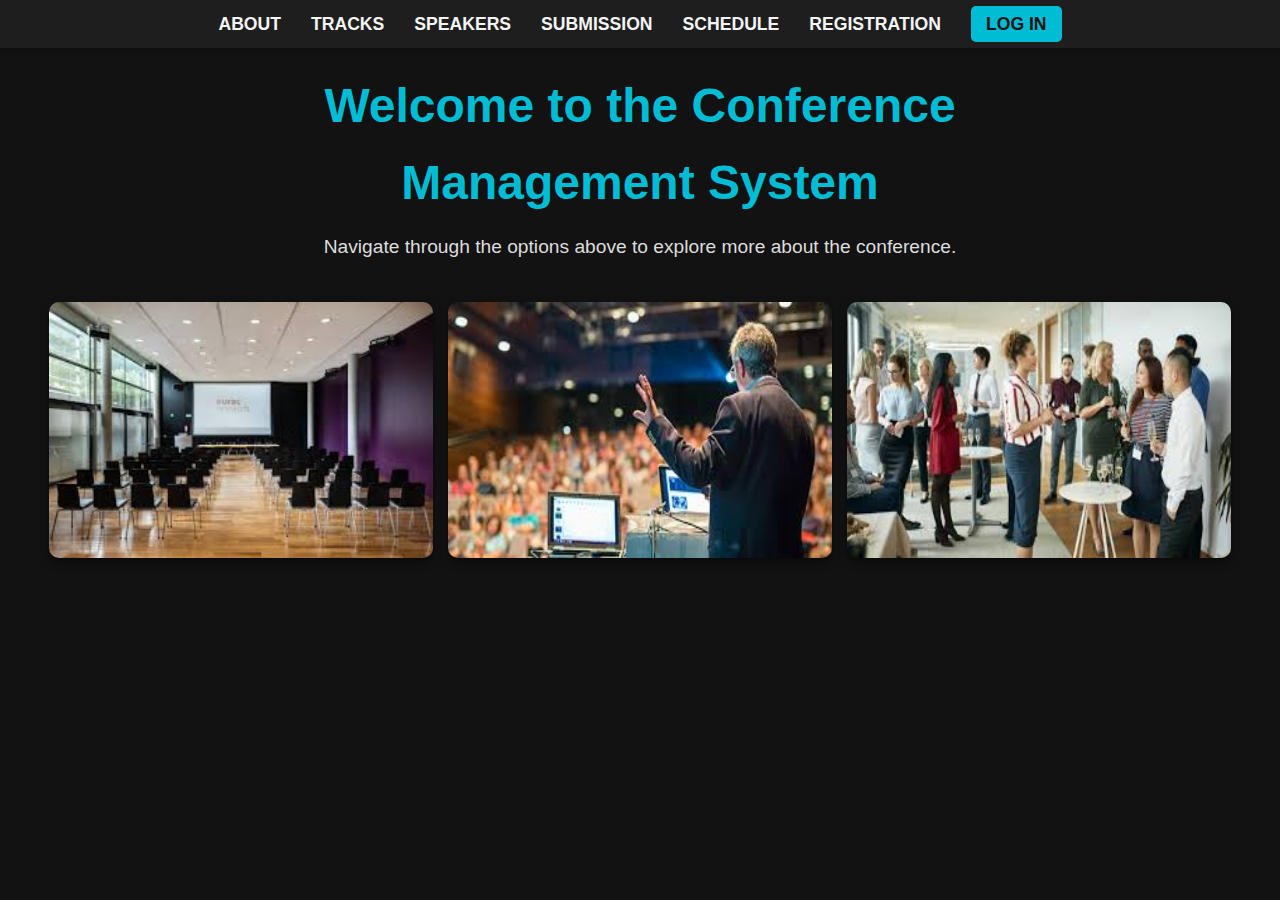
<file: index.html>
<!DOCTYPE html>
<html lang="en">
<head>
  <meta charset="UTF-8">
  <meta name="viewport" content="width=device-width, initial-scale=1.0">
  <title>Conference Management System</title>
  <link rel="stylesheet" href="stylesIndex.css">
</head>
<body>
  <header>
    <!-- Navigation Bar -->
    <nav class="navbar">
      <ul>
        <li><a href="about.html" target="_self">About</a></li>
        <li><a href="tracks.html" target="_self">Tracks</a></li>
        <li><a href="speakers.html" target="_self">Speakers</a></li>
        <li><a href="submission.html" target="_self">Submission</a></li>
        <li><a href="schedule.html" target="_self">Schedule</a></li>
        <li><a href="registration.html" target="_self">Registration</a></li>
        <li><a href="login.html" target="_self" class="btn-link">Log In</a></li>
      </ul>
    </nav>
  </header>
  <main>
    
    <h1>Welcome to the Conference <br> Management System</h1>
    <p>
      Navigate through the options above to explore more about the conference.
    </p>
	 <!-- Image Section -->
    <section class="image-gallery">
      <img src="images/photo1.jpg" alt="Conference Hall" />
      <img src="images/photo2.jpg" alt="Keynote Speech" />
      <img src="images/photo3.jpg" alt="Networking Session" />
    </section>
  </main>
</body>
</html>
</file>
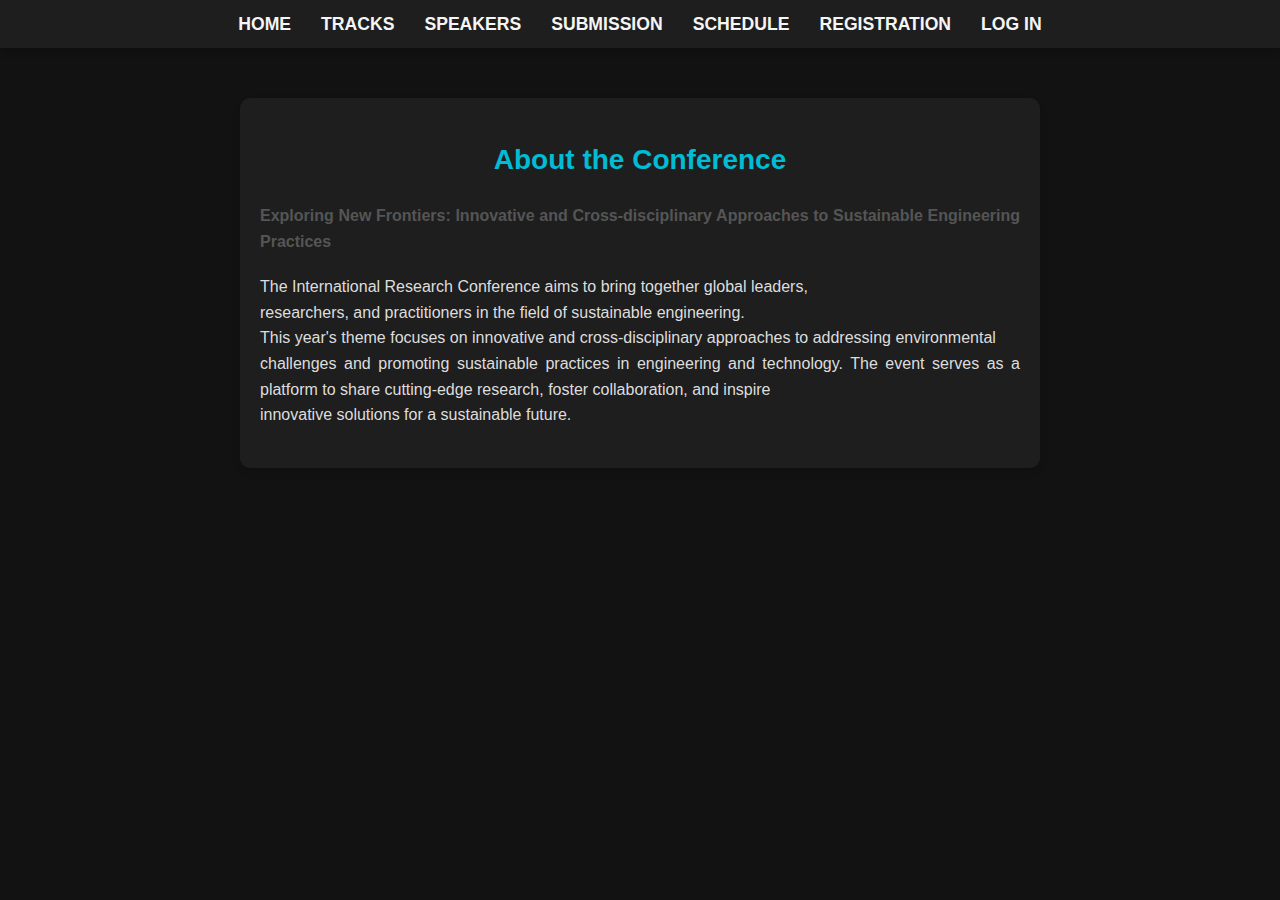
<file: about.html>
<!DOCTYPE html>
<html lang="en">
<head>
  <meta charset="UTF-8">
  <meta name="viewport" content="width=device-width, initial-scale=1.0">
  <title>About</title>
  <link rel="stylesheet" href="stylesAbout.css">
</head>
<body>
  <header>
    <nav class="navbar">
      <ul>
        <li><a href="index.html">Home</a></li>
        <li><a href="tracks.html">Tracks</a></li>
        <li><a href="speakers.html">Speakers</a></li>
        <li><a href="submission.html">Submission</a></li>
        <li><a href="schedule.html">Schedule</a></li>
        <li><a href="registration.html">Registration</a></li>
        <li><a href="login.html">Log In</a></li>
      </ul>
    </nav>
  </header>
  <main>
    <h1>About the Conference</h1>
    <p>
      <strong>Exploring New Frontiers: Innovative and Cross-disciplinary Approaches to Sustainable Engineering Practices</strong>
    </p>
    <p>
      The International Research Conference aims to bring together global leaders,<br> 
	  researchers, and practitioners in the field of sustainable engineering. <br> 
	  This year's theme focuses on innovative and cross-disciplinary approaches to addressing environmental <br> 
	  challenges and promoting sustainable practices in engineering and technology.
	  The event serves as a platform to share cutting-edge research, foster collaboration, and inspire<br> 
	  innovative solutions for a sustainable future.<br> 
    </p>
  </main>
</body>
</html>
</file>
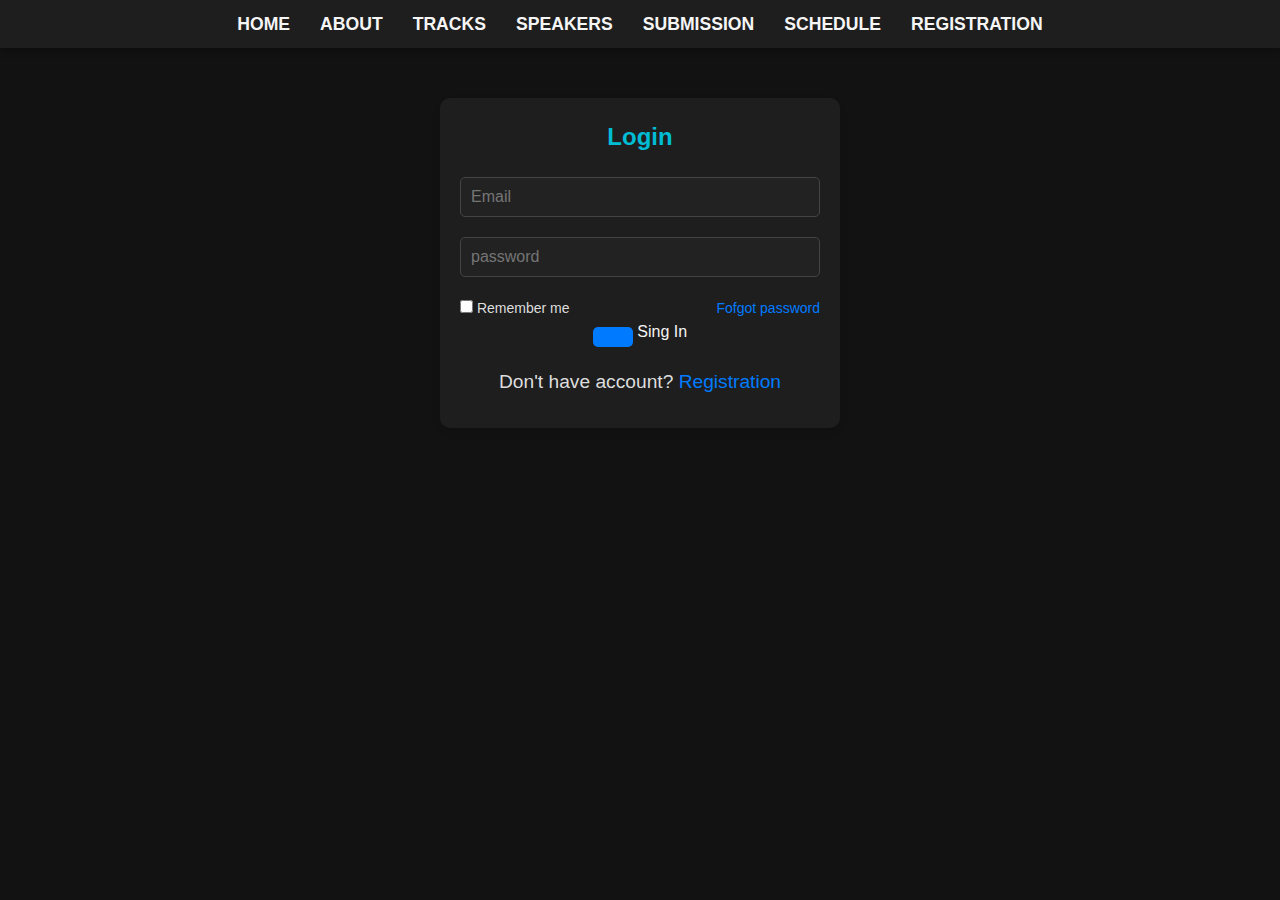
<file: login.html>
<!DOCTYPE html>
<html lang="en">
<head>
  <meta charset="UTF-8">
  <meta name="viewport" content="width=device-width, initial-scale=1.0">
  <title>Log In</title>
  <link rel="stylesheet" href="styles1.css">
  <link rel="stylesheet" href="stylesAbout.css">
</head>
<body>
  <header>
    <nav class="navbar">
      <ul>
        <li><a href="index.html">Home</a></li>
        <li><a href="about.html">About</a></li>
        <li><a href="tracks.html">Tracks</a></li>
        <li><a href="speakers.html">Speakers</a></li>
        <li><a href="submission.html">Submission</a></li>
        <li><a href="schedule.html">Schedule</a></li>
        <li><a href="registration.html">Registration</a></li>
      </ul>
    </nav>
  </header>
    <div class="login-box">
        <div class="login-header">
            <header>Login</header>
        </div>
        <div class="input-box">
            <input type="text" class="input-field" placeholder="Email" autocomplete="off" required>
            </div>
            <div class="input-box">
                <input type="password" class="input-field" placeholder="password" autocomplete="off" required>

            </div>
            <div class="forgot">
              <section>
                <input type="checkbox" id="check">
                <label for="check">Remember me</label>
              </section>
              <section>
                <a href="#">Fofgot password</a>
              </section>
            </div>
            <div class="input-submit">
              <button class="submit-btn " id="submit"></button>
              <label for="submit">Sing In</label>
              <br>
            </div>
            <div class="sing-up-link">
              <p>Don't have account? <a href="registration.html" >Registration</a></p>
            </div>
        </div>
    </div>
  </body>
  </html>
</file>
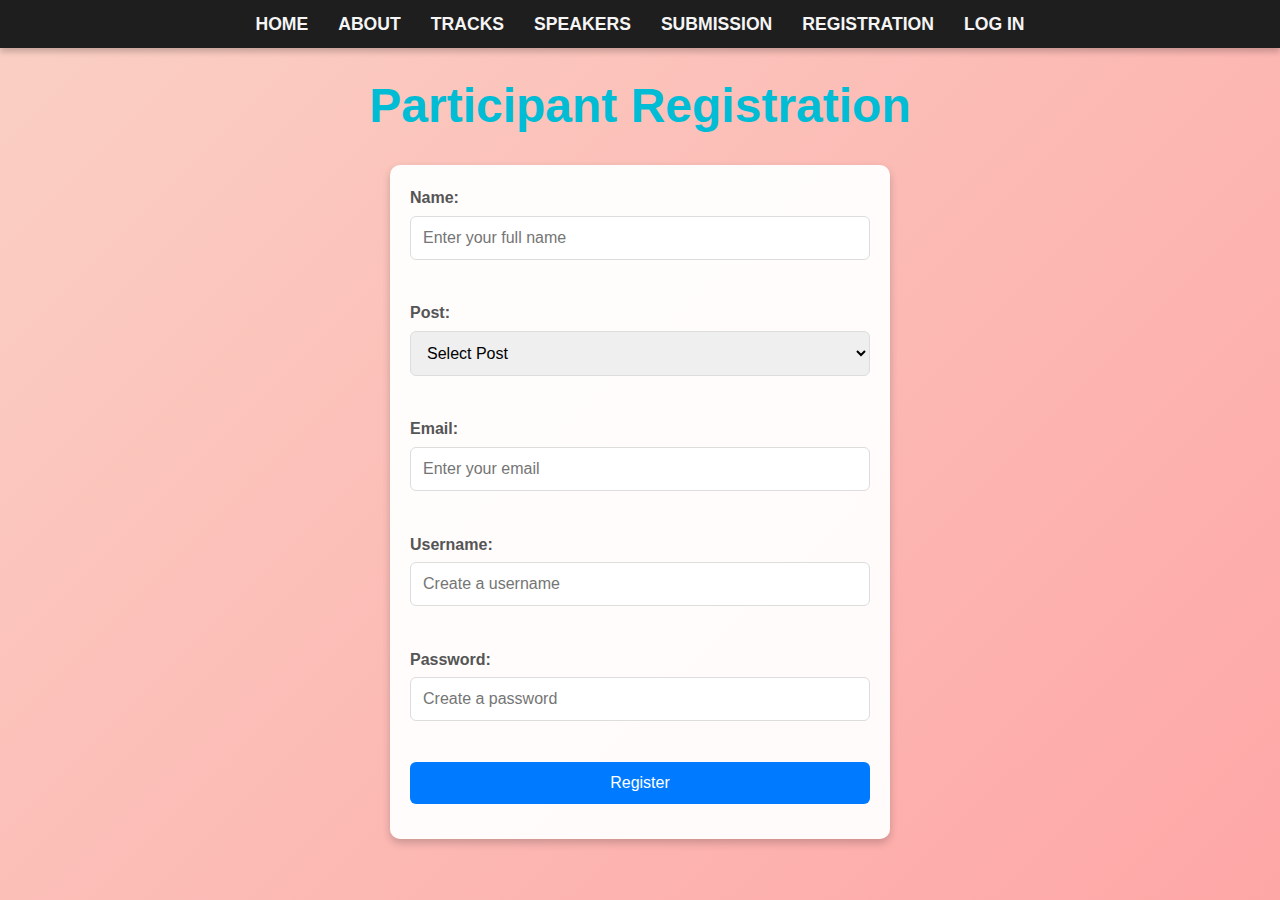
<file: registration.html>
<!DOCTYPE html>
<html lang="en">
<head>
  <meta charset="UTF-8">
  <meta name="viewport" content="width=device-width, initial-scale=1.0">
  <title>Participant Registration</title>
  <script src="register.js" defer></script> <!-- External JavaScript -->
  <link rel="stylesheet" href="stylesRegistration.css"> <!-- Optional Styling -->
</head>
<body>
  <header>
    <nav class="navbar">
      <ul>
        <li><a href="index.html">Home</a></li>
        <li><a href="about.html">About</a></li>
        <li><a href="tracks.html">Tracks</a></li>
        <li><a href="speakers.html">Speakers</a></li>
        <li><a href="submission.html">Submission</a></li>
        <li><a href="registration.html">Registration</a></li>
        <li><a href="login.html">Log In</a></li>
      </ul>
    </nav>
  </header>

  <h1>Participant Registration</h1>
  <form id="registrationForm" action="register.php" method="POST" novalidate>
    <label for="name">Name:</label>
    <input type="text" id="name" name="name" placeholder="Enter your full name" required><br><br>

    <label for="post">Post:</label>
    <select id="post" name="post" required>
      <option value="">Select Post</option>
      <option value="participant">Participant</option>
      <option value="admin">Admin</option>
    </select><br><br>

    <label for="email">Email:</label>
    <input type="email" id="email" name="email" placeholder="Enter your email" required><br><br>

    <label for="username">Username:</label>
    <input type="text" id="username" name="username" placeholder="Create a username" required><br><br>

    <label for="password">Password:</label>
    <input type="password" id="password" name="password" placeholder="Create a password" required><br><br>

    <button type="submit">Register</button>
  </form>

  <p id="errorMessage" style="color: red;"></p>
</body>
</html>
</file>
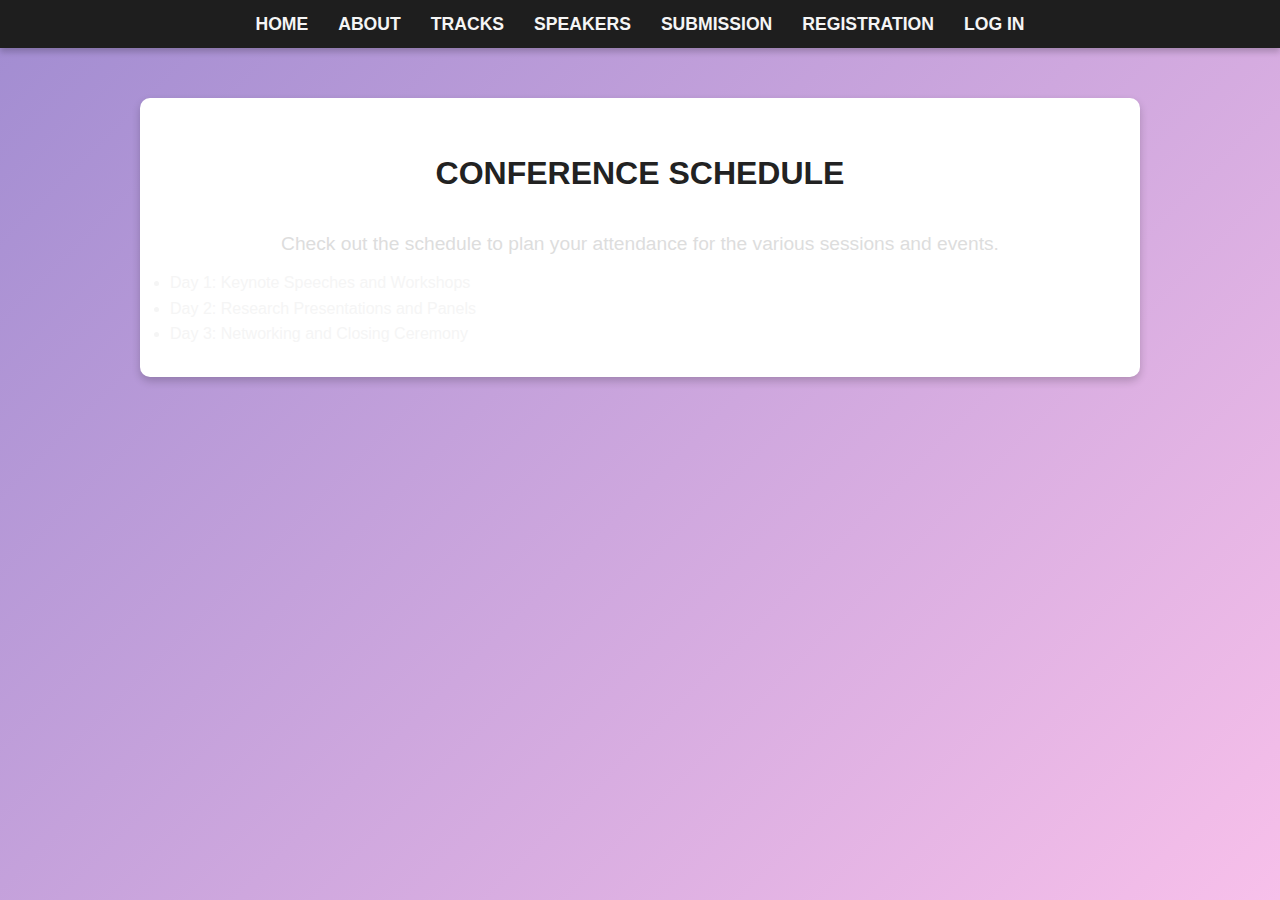
<file: schedule.html>
<!DOCTYPE html>
<html lang="en">
<head>
  <meta charset="UTF-8">
  <meta name="viewport" content="width=device-width, initial-scale=1.0">
  <title>Schedule</title>
  <link rel="stylesheet" href="stylesSchedule.css">
</head>
<body>
  <header>
    <nav class="navbar">
      <ul>
        <li><a href="index.html">Home</a></li>
        <li><a href="about.html">About</a></li>
        <li><a href="tracks.html">Tracks</a></li>
        <li><a href="speakers.html">Speakers</a></li>
        <li><a href="submission.html">Submission</a></li>
        <li><a href="registration.html">Registration</a></li>
        <li><a href="login.html">Log In</a></li>
      </ul>
    </nav>
  </header>
  <main>
    <h1>Conference Schedule</h1>
    <p>
      Check out the schedule to plan your attendance for the various sessions and events.
    </p>
    <ul>
      <li>Day 1: Keynote Speeches and Workshops</li>
      <li>Day 2: Research Presentations and Panels</li>
      <li>Day 3: Networking and Closing Ceremony</li>
    </ul>
  </main>
</body>
</html>
</file>
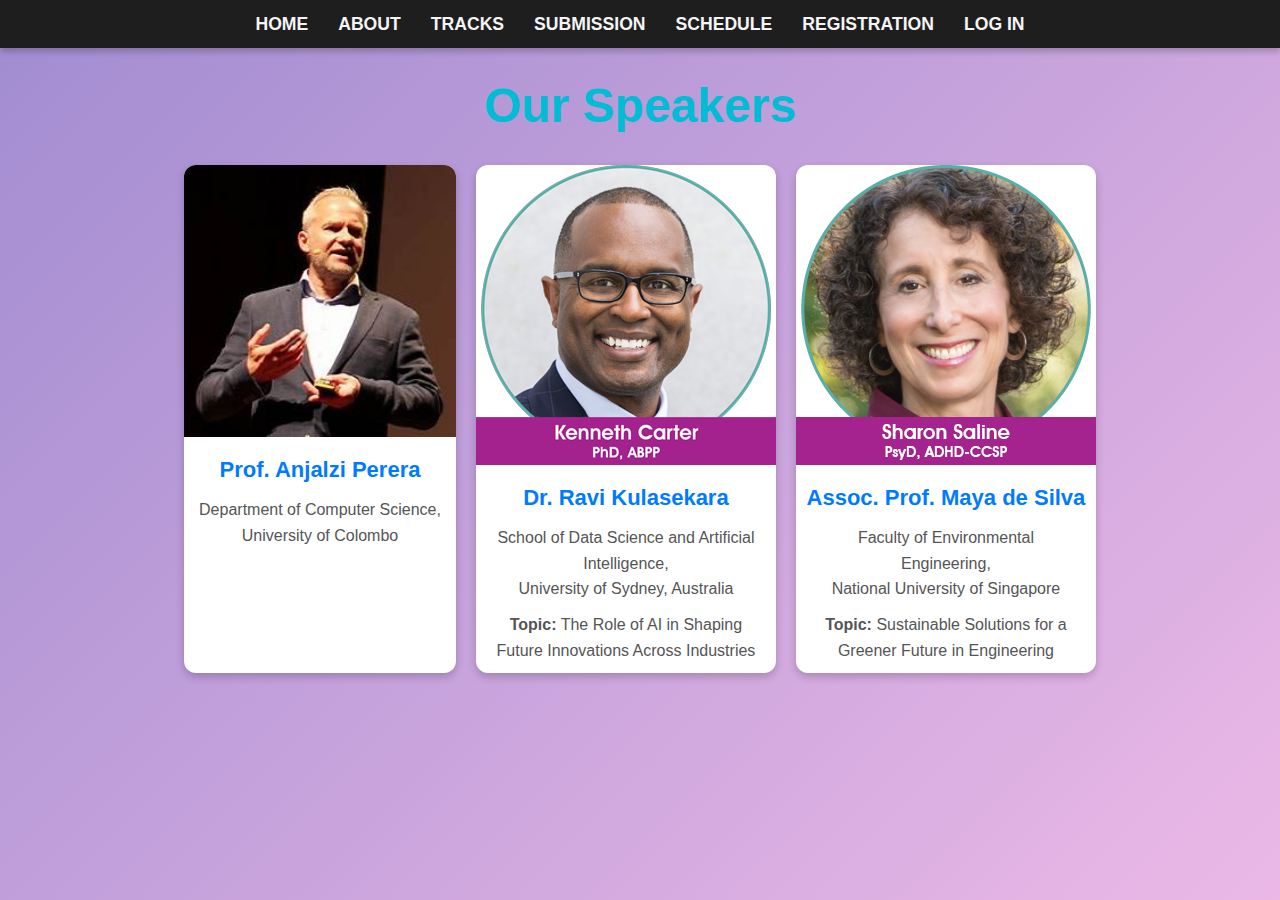
<file: speakers.html>
<!DOCTYPE html>
<html lang="en">
<head>
  <meta charset="UTF-8">
  <meta name="viewport" content="width=device-width, initial-scale=1.0">
  <title>Speakers</title>
  <link rel="stylesheet" href="stylesSpeakers.css">
</head>
<body>
  <header>
    <nav class="navbar">
      <ul>
        <li><a href="index.html">Home</a></li>
        <li><a href="about.html">About</a></li>
        <li><a href="tracks.html">Tracks</a></li>
        <li><a href="submission.html">Submission</a></li>
        <li><a href="schedule.html">Schedule</a></li>
        <li><a href="registration.html">Registration</a></li>
        <li><a href="login.html">Log In</a></li>
      </ul>
    </nav>
  </header>
  <h1>Our Speakers</h1>

  <!-- Speaker Column Section -->
<section class="speaker-column">
  <!-- Chief Guest -->
  <div class="speaker">
    <img src="images/chief_guest.jpeg" alt="Prof. Anjali Perera">
    <h3>Prof. Anjalzi Perera</h3>
    <p>Department of Computer Science,<br>University of Colombo</p>
  </div>

  <!-- Keynote Speaker -->
  <div class="speaker">
    <img src="images/keynote_speaker.jpg" alt="Dr. Ravi Kulasekara">
    <h3>Dr. Ravi Kulasekara</h3>
    <p>School of Data Science and Artificial Intelligence,<br>University of Sydney, Australia</p>
    <p><strong>Topic:</strong> The Role of AI in Shaping Future Innovations Across Industries</p>
  </div>

  <!-- Special Speaker -->
  <div class="speaker">
    <img src="images/special_speaker.png" alt="Assoc. Prof. Maya de Silva">
    <h3>Assoc. Prof. Maya de Silva</h3>
    <p>Faculty of Environmental Engineering,<br>National University of Singapore</p>
    <p><strong>Topic:</strong> Sustainable Solutions for a Greener Future in Engineering</p>
  </div>
</section>

</main>



  </main>
</body>
</html>
</file>
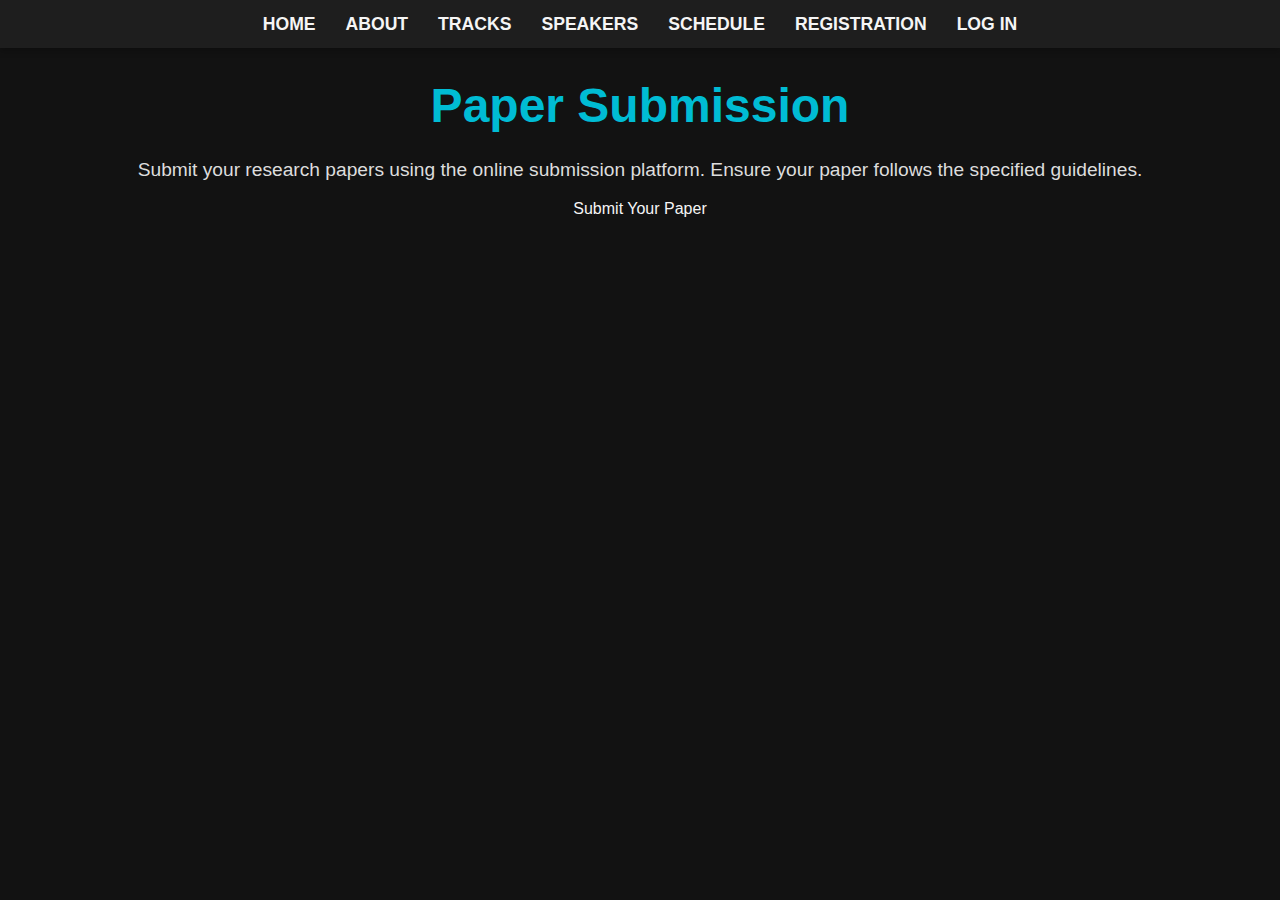
<file: submission.html>
<!DOCTYPE html>
<html lang="en">
<head>
  <meta charset="UTF-8">
  <meta name="viewport" content="width=device-width, initial-scale=1.0">
  <title>Submission</title>
  <link rel="stylesheet" href="stylesSubmition.css">
</head>
<body>
  <header>
    <nav class="navbar">
      <ul>
        <li><a href="index.html">Home</a></li>
        <li><a href="about.html">About</a></li>
        <li><a href="tracks.html">Tracks</a></li>
        <li><a href="speakers.html">Speakers</a></li>
        <li><a href="schedule.html">Schedule</a></li>
        <li><a href="registration.html">Registration</a></li>
        <li><a href="login.html">Log In</a></li>
      </ul>
    </nav>
  </header>
  <main>
    <h1>Paper Submission</h1>
    <p>
      Submit your research papers using the online submission platform. Ensure your paper follows the specified guidelines.
    </p>
    <a href="https://example.com/submit" target="_blank">  Submit Your Paper</a>
  </main>
</body>
</html>
</file>
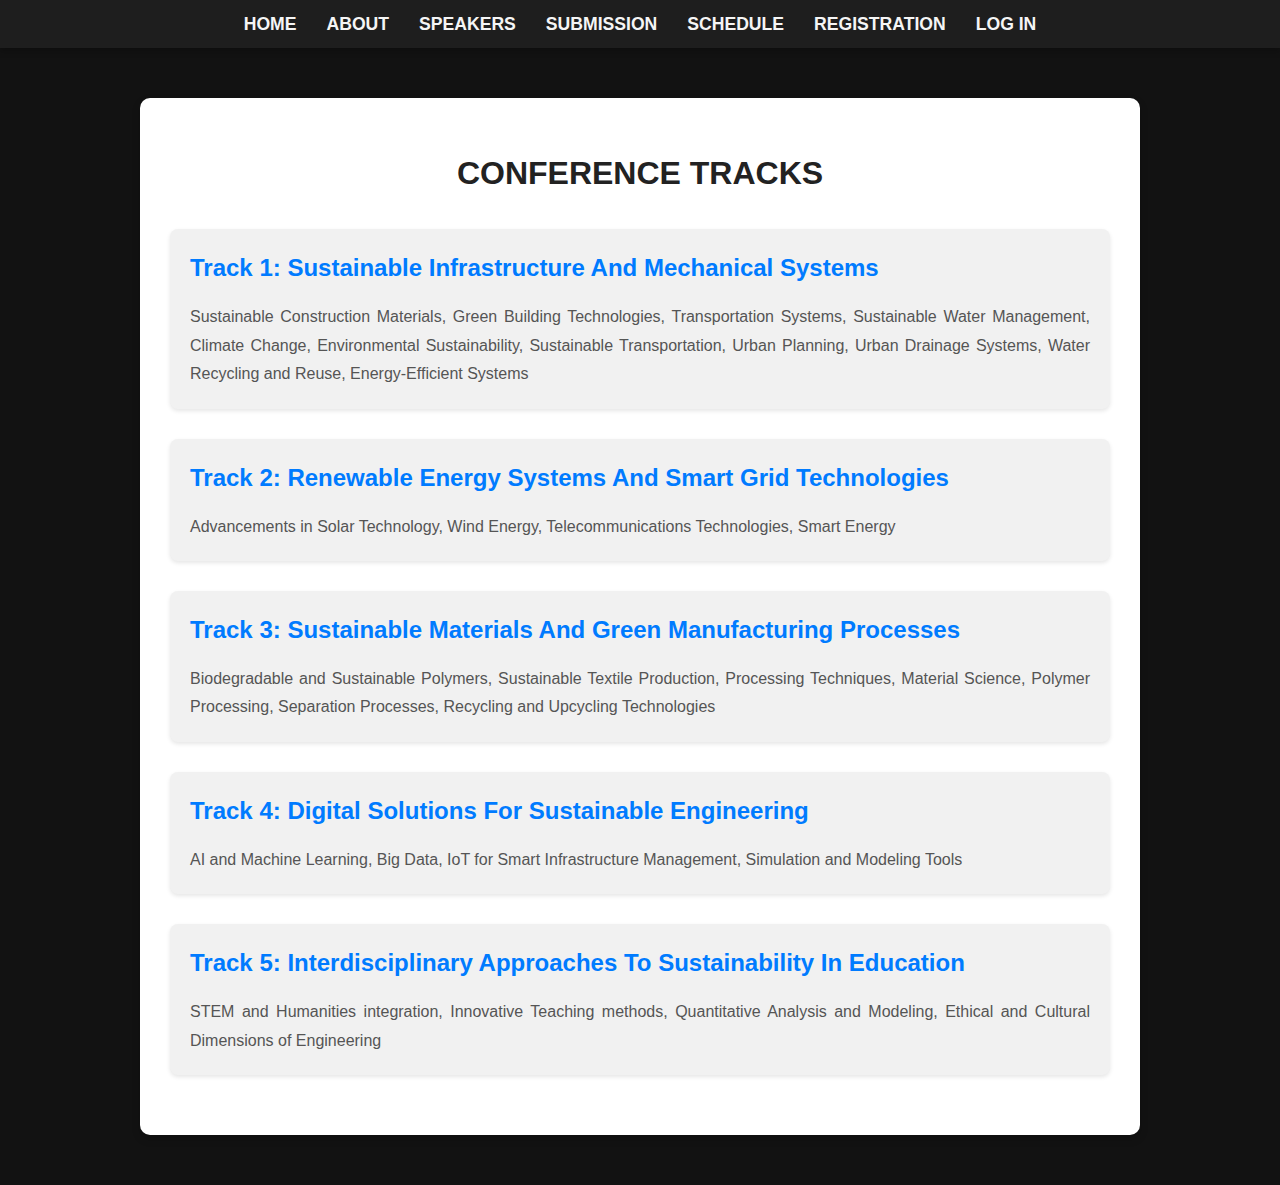
<file: tracks.html>
<!DOCTYPE html>
<html lang="en">
<head>
  <meta charset="UTF-8">
  <meta name="viewport" content="width=device-width, initial-scale=1.0">
  <title>Tracks</title>
  <link rel="stylesheet" href="stylesTracks.css">
</head>
<body>
  <header>
    <nav class="navbar">
      <ul>
        <li><a href="index.html">Home</a></li>
        <li><a href="about.html">About</a></li>
        <li><a href="speakers.html">Speakers</a></li>
        <li><a href="submission.html">Submission</a></li>
        <li><a href="schedule.html">Schedule</a></li>
        <li><a href="registration.html">Registration</a></li>
        <li><a href="login.html">Log In</a></li>
      </ul>
    </nav>
  </header>
   <main>
    <h1>Conference Tracks</h1>
    <section class="track">
      <h2>Track 1: Sustainable Infrastructure and Mechanical Systems</h2>
      <p>Sustainable Construction Materials, Green Building Technologies, Transportation Systems, Sustainable Water Management, Climate Change, Environmental Sustainability, Sustainable Transportation, Urban Planning, Urban Drainage Systems, Water Recycling and Reuse, Energy-Efficient Systems</p>
    </section>
    <section class="track">
      <h2>Track 2: Renewable Energy Systems and Smart Grid Technologies</h2>
      <p>Advancements in Solar Technology, Wind Energy, Telecommunications Technologies, Smart Energy</p>
    </section>
    <section class="track">
      <h2>Track 3: Sustainable Materials and Green Manufacturing Processes</h2>
      <p>Biodegradable and Sustainable Polymers, Sustainable Textile Production, Processing Techniques, Material Science, Polymer Processing, Separation Processes, Recycling and Upcycling Technologies</p>
    </section>
    <section class="track">
      <h2>Track 4: Digital Solutions for Sustainable Engineering</h2>
      <p>AI and Machine Learning, Big Data, IoT for Smart Infrastructure Management, Simulation and Modeling Tools</p>
    </section>
    <section class="track">
      <h2>Track 5: Interdisciplinary Approaches to Sustainability in Education</h2>
      <p>STEM and Humanities integration, Innovative Teaching methods, Quantitative Analysis and Modeling, Ethical and Cultural Dimensions of Engineering</p>
    </section>
  </main>
</body>
</html>
</file>
<file: stylesIndex.css>
/* Global Styles */
* {
    margin: 0;
    padding: 0;
    box-sizing: border-box;
  }
  
  body {
    font-family: Arial, sans-serif;
    background-color: #121212; /* Dark Background */
    color: #f5f5f5; /* Light text color */
    line-height: 1.6;
    animation: fadeIn 1.5s ease-in-out;
  }
  
  h1 {
    font-size: 3rem;
    text-align: center;
    margin-top: 20px;
    color: #00bcd4; /* Light cyan for title */
    animation: slideIn 1s ease-in-out;
  }
  
  p {
    font-size: 1.2rem;
    text-align: center;
    margin: 10px 0;
    color: #ddd;
  }
  
  a {
    text-decoration: none;
    color: inherit;
  }
  
  /* Navigation Bar */
  .navbar {
    background-color: #1e1e1e;
    padding: 10px 0;
    box-shadow: 0 4px 6px rgba(0, 0, 0, 0.2);
  }
  
  .navbar ul {
    display: flex;
    justify-content: center;
    list-style: none;
  }
  
  .navbar li {
    margin: 0 15px;
  }
  
  .navbar a {
    color: #f5f5f5;
    font-size: 1.1rem;
    text-transform: uppercase;
    font-weight: bold;
    transition: color 0.3s ease, transform 0.3s ease;
  }
  
  .navbar a:hover {
    color: #00bcd4; /* Hover effect color */
    transform: scale(1.1);
  }
  
  .navbar .btn-link {
    background-color: #00bcd4;
    padding: 8px 15px;
    border-radius: 5px;
    color: #121212;
    font-weight: bold;
    transition: background-color 0.3s ease;
  }
  
  .navbar .btn-link:hover {
    background-color: #0097a7;
  }
  
  /* Image Gallery */
  .image-gallery {
    display: flex;
    justify-content: center;
    gap: 15px;
    margin-top: 40px;
  }
  
  .image-gallery img {
    width: 30%;
    border-radius: 10px;
    box-shadow: 0 4px 8px rgba(0, 0, 0, 0.5);
    transition: transform 0.3s ease;
  }
  
  .image-gallery img:hover {
    transform: scale(1.05);
  }
  
  /* Animation */
  @keyframes fadeIn {
    from {
      opacity: 0;
    }
    to {
      opacity: 1;
    }
  }
  
  @keyframes slideIn {
    from {
      transform: translateY(-50px);
      opacity: 0;
    }
    to {
      transform: translateY(0);
      opacity: 1;
    }
  }
</file>
<file: stylesAbout.css>
/* Global Styles */
* {
  margin: 0;
  padding: 0;
  box-sizing: border-box;
}

body {
  font-family: Arial, sans-serif;
  background-color: #121212; /* Dark Background */
  color: #f5f5f5; /* Light text color */
  line-height: 1.6;
  animation: fadeIn 1.5s ease-in-out;
}

/* Keyframe Animations */
@keyframes fadeIn {
  from {
    opacity: 0;
  }
  to {
    opacity: 1;
  }
}

@keyframes slideIn {
  from {
    transform: translateY(-50px);
    opacity: 0;
  }
  to {
    transform: translateY(0);
    opacity: 1;
  }
}

/* Typography */
h1 {
  font-size: 3rem;
  text-align: center;
  margin-top: 20px;
  color: #00bcd4; /* Light cyan for title */
  animation: slideIn 1s ease-in-out;
}

p {
  font-size: 1.2rem;
  text-align: center;
  margin: 10px 0;
  color: #ddd;
}

p strong {
  font-weight: bold;
  color: #555;
}

a {
  text-decoration: none;
  color: inherit;
  transition: color 0.3s ease;
}

a:hover {
  color: #00bcd4;
}

/* Navigation Bar */
.navbar {
  background-color: #1e1e1e;
  padding: 10px 0;
  box-shadow: 0 4px 6px rgba(0, 0, 0, 0.2);
}

.navbar ul {
  display: flex;
  justify-content: center;
  list-style: none;
}

.navbar li {
  margin: 0 15px;
}

.navbar a {
  color: #f5f5f5;
  font-size: 1.1rem;
  text-transform: uppercase;
  font-weight: bold;
  transition: color 0.3s ease, transform 0.3s ease;
}

.navbar a:hover {
  color: #00bcd4; /* Hover effect color */
  transform: scale(1.1);
}

.navbar .btn-link {
  background-color: #00bcd4;
  padding: 8px 15px;
  border-radius: 5px;
  color: #121212;
  font-weight: bold;
  transition: background-color 0.3s ease;
}

.navbar .btn-link:hover {
  background-color: #0097a7;
}

/* Main Content */
main {
  max-width: 800px;
  margin: 50px auto;
  background: #1e1e1e; /* Matches navbar for a unified look */
  color: #f5f5f5;
  padding: 20px;
  border-radius: 10px;
  box-shadow: 0 4px 8px rgba(0, 0, 0, 0.1);
}

main h1 {
  font-size: 28px;
  text-align: center;
  margin-bottom: 20px;
  animation: slideIn 1s ease-in-out;
}

main p {
  font-size: 16px;
  margin-bottom: 20px;
  text-align: justify;
}

main a {
  color: #007BFF;
  text-decoration: none;
  transition: color 0.3s;
}

main a:hover {
  color: #0056b3;
}

/* Image Gallery */
.image-gallery {
  display: flex;
  justify-content: center;
  gap: 15px;
  margin-top: 40px;
}

.image-gallery img {
  width: 30%;
  border-radius: 10px;
  box-shadow: 0 4px 8px rgba(0, 0, 0, 0.5);
  transition: transform 0.3s ease;
}

.image-gallery img:hover {
  transform: scale(1.05);
}
</file>
<file: styles1.css>
/* Global Styles */
* {
  margin: 0;
  padding: 0;
  box-sizing: border-box;
}

body {
  font-family: Arial, sans-serif;
  background-color: #121212; /* Dark Background */
  color: #f5f5f5; /* Light text color */
  line-height: 1.6;
  animation: fadeIn 1.5s ease-in-out;
}

/* Keyframe Animations */
@keyframes fadeIn {
  from {
    opacity: 0;
  }
  to {
    opacity: 1;
  }
}

@keyframes slideIn {
  from {
    transform: translateY(-50px);
    opacity: 0;
  }
  to {
    transform: translateY(0);
    opacity: 1;
  }
}

/* General Typography */
h1 {
  font-size: 3rem;
  text-align: center;
  margin-top: 20px;
  color: #00bcd4; /* Light cyan for title */
  animation: slideIn 1s ease-in-out;
}

p {
  font-size: 1.2rem;
  text-align: center;
  margin: 10px 0;
  color: #ddd;
}

a {
  text-decoration: none;
  color: inherit;
  transition: color 0.3s ease;
}

a:hover {
  color: #00bcd4;
}

/* Navigation Bar */
.navbar {
  background-color: #1e1e1e;
  padding: 10px 0;
  box-shadow: 0 4px 6px rgba(0, 0, 0, 0.2);
}

.navbar ul {
  display: flex;
  justify-content: center;
  list-style: none;
}

.navbar li {
  margin: 0 15px;
}

.navbar a {
  color: #f5f5f5;
  font-size: 1.1rem;
  text-transform: uppercase;
  font-weight: bold;
  transition: color 0.3s ease, transform 0.3s ease;
}

.navbar a:hover {
  color: #00bcd4; /* Hover effect color */
  transform: scale(1.1);
}

.navbar .btn-link {
  background-color: #00bcd4;
  padding: 8px 15px;
  border-radius: 5px;
  color: #121212;
  font-weight: bold;
  transition: background-color 0.3s ease;
}

.navbar .btn-link:hover {
  background-color: #0097a7;
}

/* Login Box Styles */
.login-box {
  max-width: 400px;
  margin: 50px auto;
  background: #1e1e1e;
  border-radius: 10px;
  box-shadow: 0 4px 8px rgba(0, 0, 0, 0.1);
  padding: 20px;
}

.login-header header {
  font-size: 24px;
  font-weight: bold;
  text-align: center;
  margin-bottom: 20px;
  color: #00bcd4;
}

/* Input Field Styles */
.input-box {
  margin-bottom: 20px;
}

.input-field {
  width: 100%;
  padding: 10px;
  font-size: 16px;
  border: 1px solid #444;
  border-radius: 5px;
  box-sizing: border-box;
  background: #222;
  color: #f5f5f5;
}

.input-field:focus {
  border-color: #00bcd4;
  outline: none;
}

/* Forgot Section Styles */
.forgot {
  display: flex;
  justify-content: space-between;
  align-items: center;
  font-size: 14px;
  color: #ddd;
}

.forgot a {
  color: #007BFF;
  text-decoration: none;
  transition: color 0.3s;
}

.forgot a:hover {
  color: #0056b3;
}

/* Submit Button Styles */
.input-submit {
  text-align: center;
}

.submit-btn {
  background-color: #007BFF;
  color: white;
  border: none;
  padding: 10px 20px;
  font-size: 16px;
  border-radius: 5px;
  cursor: pointer;
  transition: background-color 0.3s;
}

.submit-btn:hover {
  background-color: #0056b3;
}

/* Sign Up Link Styles */
.sing-up-link {
  text-align: center;
  margin-top: 20px;
  font-size: 14px;
  color: #ddd;
}

.sing-up-link a {
  color: #007BFF;
  text-decoration: none;
  transition: color 0.3s;
}

.sing-up-link a:hover {
  color: #0056b3;
}

/* Image Gallery */
.image-gallery {
  display: flex;
  justify-content: center;
  gap: 15px;
  margin-top: 40px;
}

.image-gallery img {
  width: 30%;
  border-radius: 10px;
  box-shadow: 0 4px 8px rgba(0, 0, 0, 0.5);
  transition: transform 0.3s ease;
}

.image-gallery img:hover {
  transform: scale(1.05);
}
</file>
<file: stylesRegistration.css>
/* Global Styles */
* {
    margin: 0;
    padding: 0;
    box-sizing: border-box;
  }
  
  body {
    font-family: Arial, sans-serif;
    background: linear-gradient(-45deg, #ffecd2, #fcb69f, #ff9a9e, #fad0c4);
    background-size: 400% 400%;
    animation: gradientBG 12s ease infinite;
    color: #f5f5f5; /* Light text color for dark background */
    line-height: 1.6;
    animation: fadeIn 1.5s ease-in-out;
  }
  
  /* Keyframe Animations */
  @keyframes gradientBG {
    0% {
      background-position: 0% 50%;
    }
    50% {
      background-position: 100% 50%;
    }
    100% {
      background-position: 0% 50%;
    }
  }
  
  @keyframes fadeIn {
    from {
      opacity: 0;
    }
    to {
      opacity: 1;
    }
  }
  
  @keyframes slideIn {
    from {
      transform: translateY(-50px);
      opacity: 0;
    }
    to {
      transform: translateY(0);
      opacity: 1;
    }
  }
  
  /* General Typography */
  h1 {
    font-size: 3rem;
    text-align: center;
    margin-top: 20px;
    color: #00bcd4; /* Light cyan for title */
    animation: slideIn 1s ease-in-out;
  }
  
  p {
    font-size: 1.2rem;
    text-align: center;
    margin: 10px 0;
    color: #ddd;
  }
  
  a {
    text-decoration: none;
    color: inherit;
    transition: color 0.3s ease;
  }
  
  a:hover {
    color: #00bcd4;
  }
  
  /* Navigation Bar */
  .navbar {
    background-color: #1e1e1e;
    padding: 10px 0;
    box-shadow: 0 4px 6px rgba(0, 0, 0, 0.2);
  }
  
  .navbar ul {
    display: flex;
    justify-content: center;
    list-style: none;
  }
  
  .navbar li {
    margin: 0 15px;
  }
  
  .navbar a {
    color: #f5f5f5;
    font-size: 1.1rem;
    text-transform: uppercase;
    font-weight: bold;
    transition: color 0.3s ease, transform 0.3s ease;
  }
  
  .navbar a:hover {
    color: #00bcd4;
    transform: scale(1.1);
  }
  
  .navbar .btn-link {
    background-color: #00bcd4;
    padding: 8px 15px;
    border-radius: 5px;
    color: #121212;
    font-weight: bold;
    transition: background-color 0.3s ease;
  }
  
  .navbar .btn-link:hover {
    background-color: #0097a7;
  }
  
  /* Main Content */
  main {
    max-width: 800px;
    margin: 50px auto;
    background: #fff;
    padding: 25px;
    border-radius: 12px;
    box-shadow: 0 6px 12px rgba(0, 0, 0, 0.2);
    text-align: center;
  }
  
  main h1 {
    font-size: 28px;
    color: #222;
    margin-bottom: 20px;
    text-transform: uppercase;
    letter-spacing: 1px;
  }
  
  main a {
    color: #007BFF;
  }
  
  main a:hover {
    color: #0056b3;
  }
  
  /* Form Styles */
  form {
    max-width: 500px;
    margin: 20px auto;
    background: rgba(255, 255, 255, 0.95);
    padding: 20px;
    border-radius: 10px;
    box-shadow: 0 4px 8px rgba(0, 0, 0, 0.2);
  }
  
  form label {
    font-weight: bold;
    margin-bottom: 5px;
    display: block;
    color: #555;
  }
  
  form input, form select, form button {
    width: 100%;
    padding: 12px;
    margin-bottom: 15px;
    border: 1px solid #ddd;
    border-radius: 6px;
    font-size: 16px;
  }
  
  form button {
    background-color: #007BFF;
    color: white;
    border: none;
    cursor: pointer;
    transition: background-color 0.3s, transform 0.2s;
  }
  
  form button:hover {
    background-color: #0056b3;
    transform: scale(1.05);
  }
  
  /* Error Message */
  #errorMessage {
    text-align: center;
    color: #e63946;
    font-weight: bold;
    margin-top: 10px;
  }
  
  /* Image Gallery */
  .image-gallery {
    display: flex;
    justify-content: center;
    gap: 15px;
    margin-top: 40px;
  }
  
  .image-gallery img {
    width: 30%;
    border-radius: 10px;
    box-shadow: 0 4px 8px rgba(0, 0, 0, 0.5);
    transition: transform 0.3s ease;
  }
  
  .image-gallery img:hover {
    transform: scale(1.05);
  }
</file>
<file: stylesSchedule.css>
/* Global Styles */
* {
    margin: 0;
    padding: 0;
    box-sizing: border-box;
  }
  
  body {
    font-family: Arial, sans-serif;
    background: linear-gradient(-45deg, #523334, #fad0c4, #fbc2eb, #a18cd1);
    background-size: 400% 400%;
    animation: gradientBG 15s ease infinite;
    color: #f5f5f5;
    line-height: 1.6;
  }
  
  /* Keyframe Animations */
  @keyframes gradientBG {
    0% {
      background-position: 0% 50%;
    }
    50% {
      background-position: 100% 50%;
    }
    100% {
      background-position: 0% 50%;
    }
  }
  
  @keyframes fadeIn {
    from {
      opacity: 0;
    }
    to {
      opacity: 1;
    }
  }
  
  @keyframes slideIn {
    from {
      transform: translateY(-50px);
      opacity: 0;
    }
    to {
      transform: translateY(0);
      opacity: 1;
    }
  }
  
  /* General Typography */
  h1 {
    font-size: 3rem;
    text-align: center;
    margin-top: 20px;
    color: #00bcd4;
    animation: slideIn 1s ease-in-out;
  }
  
  p {
    font-size: 1.2rem;
    text-align: center;
    margin: 10px 0;
    color: #ddd;
  }
  
  a {
    text-decoration: none;
    color: inherit;
    transition: color 0.3s ease;
  }
  
  a:hover {
    color: #00bcd4;
  }
  
  /* Navigation Bar */
  .navbar {
    background-color: #1e1e1e;
    padding: 10px 0;
    box-shadow: 0 4px 6px rgba(0, 0, 0, 0.2);
  }
  
  .navbar ul {
    display: flex;
    justify-content: center;
    list-style: none;
  }
  
  .navbar li {
    margin: 0 15px;
  }
  
  .navbar a {
    color: #f5f5f5;
    font-size: 1.1rem;
    text-transform: uppercase;
    font-weight: bold;
    transition: color 0.3s ease, transform 0.3s ease;
  }
  
  .navbar a:hover {
    color: #00bcd4;
    transform: scale(1.1);
  }
  
  .navbar .btn-link {
    background-color: #00bcd4;
    padding: 8px 15px;
    border-radius: 5px;
    color: #121212;
    font-weight: bold;
    transition: background-color 0.3s ease;
  }
  
  .navbar .btn-link:hover {
    background-color: #0097a7;
  }
  
  /* Main Content */
  main {
    max-width: 1000px;
    margin: 50px auto;
    background: #ffffff;
    padding: 30px;
    border-radius: 10px;
    box-shadow: 0 4px 8px rgba(0, 0, 0, 0.2);
    animation: fadeIn 1.5s ease-in-out;
  }
  
  main h1 {
    font-size: 32px;
    text-align: center;
    color: #222;
    margin-bottom: 30px;
    text-transform: uppercase;
  }
  
  main a {
    color: #007BFF;
  }
  
  main a:hover {
    color: #0056b3;
  }
  
  /* Track Section */
  .track {
    margin-bottom: 30px;
    padding: 20px;
    background-color: #5e5353;
    border-radius: 8px;
    box-shadow: 0 2px 4px rgba(0, 0, 0, 0.1);
  }
  
  .track h2 {
    font-size: 24px;
    color: #007BFF;
    margin-bottom: 15px;
    text-transform: capitalize;
  }
  
  .track p {
    font-size: 16px;
    color: #4a4747;
    margin: 0;
    line-height: 1.8;
    text-align: justify;
  }
  
  /* Image Gallery */
  .image-gallery {
    display: flex;
    justify-content: center;
    gap: 15px;
    margin-top: 40px;
  }
  
  .image-gallery img {
    width: 30%;
    border-radius: 10px;
    box-shadow: 0 4px 8px rgba(0, 0, 0, 0.5);
    transition: transform 0.3s ease;
  }
  
  .image-gallery img:hover {
    transform: scale(1.05);
  }
</file>
<file: stylesSpeakers.css>
/* Global Styles */
* {
    margin: 0;
    padding: 0;
    box-sizing: border-box;
  }
  
  body {
    font-family: Arial, sans-serif;
    background: linear-gradient(-45deg, #ff9a9e, #fad0c4, #fbc2eb, #a18cd1); /* Gradient Background */
    background-size: 400% 400%;
    animation: gradientBG 15s ease infinite;
    color: #f5f5f5; /* Light text color */
    line-height: 1.6;
    animation: fadeIn 1.5s ease-in-out;
  }
  
  h1 {
    font-size: 3rem;
    text-align: center;
    margin-top: 20px;
    color: #00bcd4; /* Light cyan for title */
    animation: slideIn 1s ease-in-out;
  }
  
  p {
    font-size: 1.2rem;
    text-align: center;
    margin: 10px 0;
    color: #ddd;
  }
  
  a {
    text-decoration: none;
    color: inherit;
  }
  
  /* Navigation Bar */
  .navbar {
    background-color: #1e1e1e;
    padding: 10px 0;
    box-shadow: 0 4px 6px rgba(0, 0, 0, 0.2);
  }
  
  .navbar ul {
    display: flex;
    justify-content: center;
    list-style: none;
  }
  
  .navbar li {
    margin: 0 15px;
  }
  
  .navbar a {
    color: #f5f5f5;
    font-size: 1.1rem;
    text-transform: uppercase;
    font-weight: bold;
    transition: color 0.3s ease, transform 0.3s ease;
  }
  
  .navbar a:hover {
    color: #00bcd4; /* Hover effect color */
    transform: scale(1.1);
  }
  
  .navbar .btn-link {
    background-color: #00bcd4;
    padding: 8px 15px;
    border-radius: 5px;
    color: #121212;
    font-weight: bold;
    transition: background-color 0.3s ease;
  }
  
  .navbar .btn-link:hover {
    background-color: #07272b;
  }
  
  /* Speaker Section Styles */
  .speaker-column {
    display: flex;
    flex-wrap: wrap;
    justify-content: center;
    gap: 20px;
    padding: 20px;
  }
  
  .speaker {
    background: #fff;
    border-radius: 12px;
    box-shadow: 0 4px 8px rgba(0, 0, 0, 0.2);
    overflow: hidden;
    max-width: 300px;
    text-align: center;
    transition: transform 0.3s, box-shadow 0.3s;
  }
  
  .speaker:hover {
    transform: scale(1.05);
    box-shadow: 0 6px 12px rgba(0, 0, 0, 0.3);
  }
  
  .speaker img {
    width: 100%;
    height: auto;
    display: block;
  }
  
  .speaker h3 {
    font-size: 22px;
    color: #007BFF;
    margin: 15px 0 10px;
  }
  
  .speaker p {
    font-size: 16px;
    color: #555;
    margin: 10px 15px;
    line-height: 1.6;
  }
  
  /* Image Gallery */
  .image-gallery {
    display: flex;
    justify-content: center;
    gap: 15px;
    margin-top: 40px;
  }
  
  .image-gallery img {
    width: 30%;
    border-radius: 10px;
    box-shadow: 0 4px 8px rgba(0, 0, 0, 0.5);
    transition: transform 0.3s ease;
  }
  
  .image-gallery img:hover {
    transform: scale(1.05);
  }
  
  /* Animations */
  @keyframes fadeIn {
    from {
      opacity: 0;
    }
    to {
      opacity: 1;
    }
  }
  
  @keyframes slideIn {
    from {
      transform: translateY(-50px);
      opacity: 0;
    }
    to {
      transform: translateY(0);
      opacity: 1;
    }
  }
  
  @keyframes gradientBG {
    0% {
      background-position: 0% 50%;
    }
    50% {
      background-position: 100% 50%;
    }
    100% {
      background-position: 0% 50%;
    }
  }
</file>
<file: stylesSubmition.css>
/* Global Styles */
* {
    margin: 0;
    padding: 0;
    box-sizing: border-box;
  }
  
  body {
    font-family: Arial, sans-serif;
    background-color: #121212; /* Dark Background */
    color: #f5f5f5; /* Light text color */
    line-height: 1.6;
    animation: fadeIn 1.5s ease-in-out;
  }
  
  h1 {
    font-size: 3rem;
    text-align: center;
    margin-top: 20px;
    color: #00bcd4; /* Light cyan for title */
    animation: slideIn 1s ease-in-out;
  }
  
  p {
    font-size: 1.2rem;
    text-align: center;
    margin: 10px 0;
    color: #ddd;
  }
  
  a {
    text-decoration: none;
    color: inherit;
    display: flex;
    justify-content: center;
  }
  
  /* Navigation Bar */
  .navbar {
    background-color: #1e1e1e;
    padding: 10px 0;
    box-shadow: 0 4px 6px rgba(0, 0, 0, 0.2);
  }
  
  .navbar ul {
    display: flex;
    justify-content: center;
    list-style: none;
  }
  
  .navbar li {
    margin: 0 15px;
  }
  
  .navbar a {
    color: #f5f5f5;
    font-size: 1.1rem;
    text-transform: uppercase;
    font-weight: bold;
    transition: color 0.3s ease, transform 0.3s ease;
  }
  
  .navbar a:hover {
    color: #00bcd4; /* Hover effect color */
    transform: scale(1.1);
  }
  
  .navbar .btn-link {
    background-color: #00bcd4;
    padding: 8px 15px;
    border-radius: 5px;
    color: #121212;
    font-weight: bold;
    transition: background-color 0.3s ease;
  }
  
  .navbar .btn-link:hover {
    background-color: #0097a7;
  }
  
  /* Image Gallery */
  .image-gallery {
    display: flex;
    justify-content: center;
    gap: 15px;
    margin-top: 40px;
  }
  
  .image-gallery img {
    width: 30%;
    border-radius: 10px;
    box-shadow: 0 4px 8px rgba(0, 0, 0, 0.5);
    transition: transform 0.3s ease;
  }
  
  .image-gallery img:hover {
    transform: scale(1.05);
  }
  
  /* Animation */
  @keyframes fadeIn {
    from {
      opacity: 0;
    }
    to {
      opacity: 1;
    }
  }
  
  @keyframes slideIn {
    from {
      transform: translateY(-50px);
      opacity: 0;
    }
    to {
      transform: translateY(0);
      opacity: 1;
    }
  }
</file>
<file: stylesTracks.css>
/* Global Styles */
* {
    margin: 0;
    padding: 0;
    box-sizing: border-box;
  }
  
  body {
    font-family: Arial, sans-serif;
    background-color: #121212; /* Dark Background */
    color: #f5f5f5; /* Light text color */
    line-height: 1.6;
    animation: fadeIn 1.5s ease-in-out;
  }
  
  /* Main Heading */
  h1 {
    font-size: 3rem;
    text-align: center;
    margin-top: 20px;
    color: #00bcd4; /* Light cyan for title */
    animation: slideIn 1s ease-in-out;
  }
  
  /* Paragraphs */
  p {
    font-size: 1.2rem;
    text-align: center;
    margin: 10px 0;
    color: #ddd;
  }
  
  /* Links */
  a {
    text-decoration: none;
    color: inherit;
  }
  
  /* Navigation Bar */
  .navbar {
    background-color: #1e1e1e;
    padding: 10px 0;
    box-shadow: 0 4px 6px rgba(0, 0, 0, 0.2);
  }
  
  .navbar ul {
    display: flex;
    justify-content: center;
    list-style: none;
  }
  
  .navbar li {
    margin: 0 15px;
  }
  
  .navbar a {
    color: #f5f5f5;
    font-size: 1.1rem;
    text-transform: uppercase;
    font-weight: bold;
    transition: color 0.3s ease, transform 0.3s ease;
  }
  
  .navbar a:hover {
    color: #00bcd4; /* Hover effect color */
    transform: scale(1.1);
  }
  
  .navbar .btn-link {
    background-color: #00bcd4;
    padding: 8px 15px;
    border-radius: 5px;
    color: #121212;
    font-weight: bold;
    transition: background-color 0.3s ease;
  }
  
  .navbar .btn-link:hover {
    background-color: #0097a7;
  }
  
  /* Main Content Styles */
  main {
    max-width: 1000px;
    margin: 50px auto;
    background: white;
    padding: 30px;
    border-radius: 10px;
    box-shadow: 0 4px 8px rgba(0, 0, 0, 0.2);
  }
  
  main h1 {
    font-size: 32px;
    text-align: center;
    color: #222;
    margin-bottom: 30px;
    text-transform: uppercase;
  }
  
  /* Track Section Styles */
  .track {
    margin-bottom: 30px;
    padding: 20px;
    background-color: #f1f1f1;
    border-radius: 8px;
    box-shadow: 0 2px 4px rgba(0, 0, 0, 0.1);
  }
  
  .track h2 {
    font-size: 24px;
    color: #007BFF;
    margin-bottom: 15px;
    text-transform: capitalize;
  }
  
  .track p {
    font-size: 16px;
    color: #555;
    margin: 0;
    line-height: 1.8;
    text-align: justify;
  }
  
  /* Links Inside Main Content */
  main a {
    color: #007BFF;
    text-decoration: none;
    transition: color 0.3s;
  }
  
  main a:hover {
    color: #0056b3;
  }
  
  /* Image Gallery */
  .image-gallery {
    display: flex;
    justify-content: center;
    gap: 15px;
    margin-top: 40px;
  }
  
  .image-gallery img {
    width: 30%;
    border-radius: 10px;
    box-shadow: 0 4px 8px rgba(0, 0, 0, 0.5);
    transition: transform 0.3s ease;
  }
  
  .image-gallery img:hover {
    transform: scale(1.05);
  }
  
  /* Animation */
  @keyframes fadeIn {
    from {
      opacity: 0;
    }
    to {
      opacity: 1;
    }
  }
  
  @keyframes slideIn {
    from {
      transform: translateY(-50px);
      opacity: 0;
    }
    to {
      transform: translateY(0);
      opacity: 1;
    }
  }
</file>
